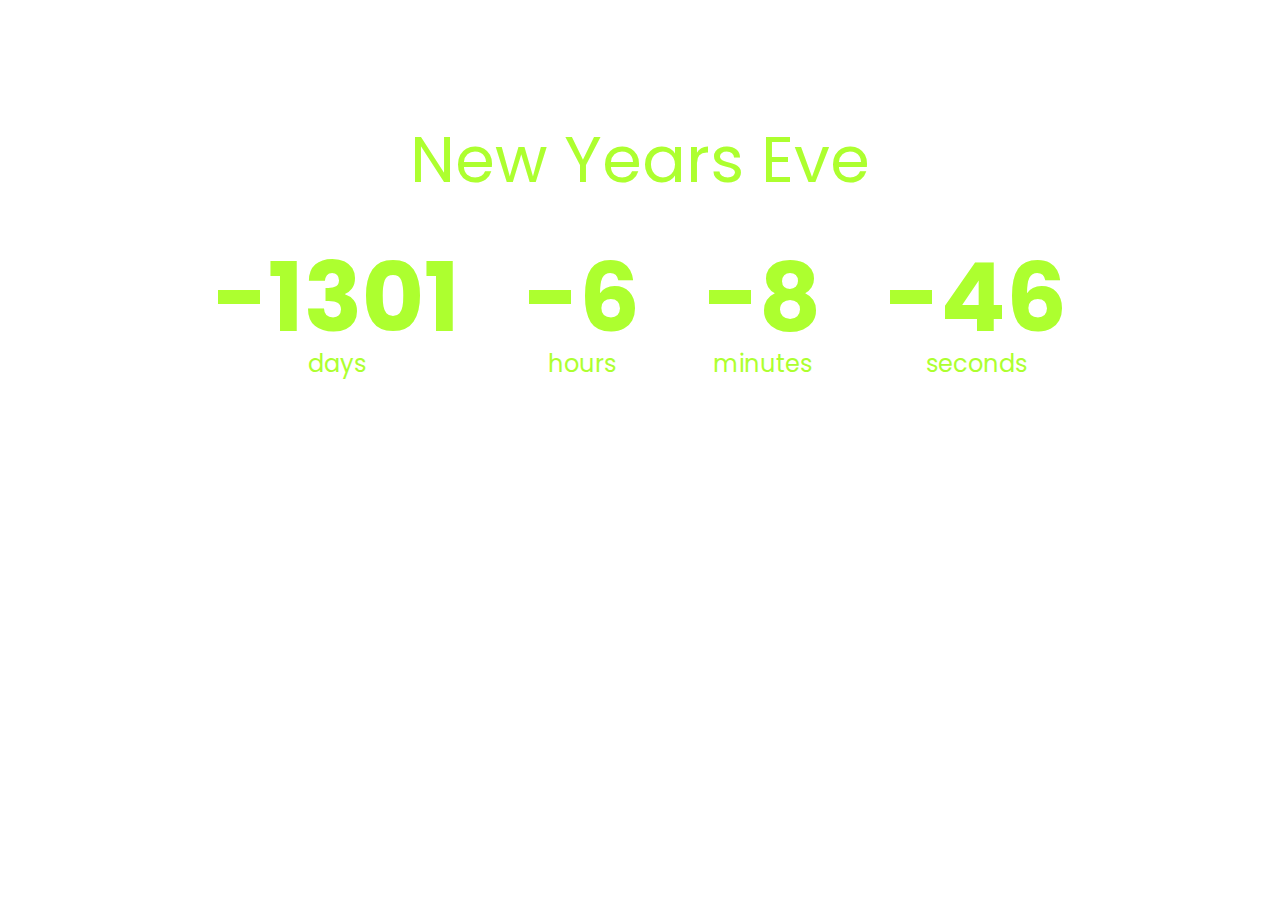
<file: CountDownTimer/index.html>
<!DOCTYPE html>
<html lang = "en">

<head>
    <meta charset="UTF-8">
    <meta name="viewport" content="width=device-width, initial-scale=1.0">
    <title>Countdown Timer</title>
    <link rel="stylesheet" href="style.css">
    <script src="script.js" defer></script>

</head>

    <body>
    <h1> New Years Eve</h1>
    <div class="countdown-container">
        <div class="countdown-el days-c">
            <p class="big-text" id="days">0</p>
            <span>days</span>
        </div>
        
            <div class="countdown-el hours-c">
                <p class="big-text" id="hours">0</p>
                <span>hours</span>
            </div>
        
            <div class="countdown-el minutes-c">
                <p class="big-text" id="minutes">0</p>
                <span>minutes</span>
            </div>
      
            <div class="countdown-el seconds-c">
                <p class="big-text" id="seconds">0</p>
                <span>seconds</span>
            </div>
    </div>
</body>
</html>
</file>
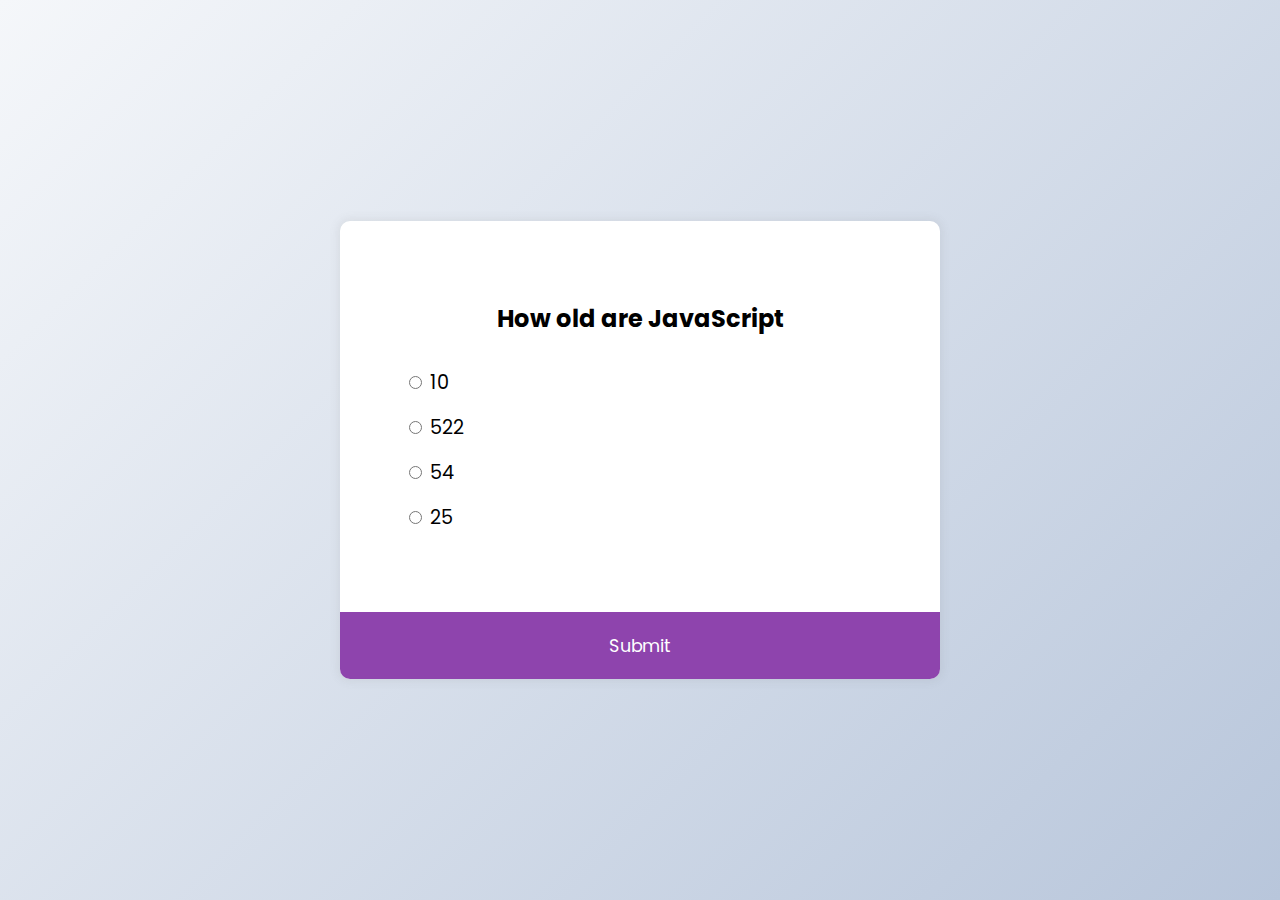
<file: quizApp/index.html>
<head>
    <meta charset="UTF-8">
    <meta name="viewport" content="width=device-width, initial-scale=1.0">
    <title>Countdown Timer</title>
    <link rel="stylesheet" href="style.css">
    <script src="script.js" defer></script> 

</head>

<body>
   
    <div class="quiz-container" id="quiz">
        <div class="quiz-header">
        <h2 id="question">Question text</h2>
        <ul>
            <li>
                <input type="radio" id="a" name="answer" class="answer">
                <label id="a_text" for="a">Question</label>
            </li>
            <li>
                <input type="radio" id="b" name="answer" class="answer">
                <label id="b_text" for="b">Question</label>
            </li>
            <li>
                <input type="radio" id="c" name="answer" class="answer">
                <label id="c_text" for="c">Question</label>
            </li>
            <li>
                <input type="radio" id="d" name="answer" class="answer">
                <label id="d_text" for="d">Question</label>
            </li>
        </ul>
        </div>
        <button id="submit">Submit</button>
    </div>
</body>
</file>
<file: CountDownTimer/style.css>
@import url("https://fonts.googleapis.com/css2?family=Poppins:wght@200;400;600;display=swap");

*{
    box-sizing: border-box;
    color: greenyellow;
}

body{
    background-image: url(https://images.unsplash.com/photo-1654129678721-349b37db04d8?ixlib=rb-1.2.1&ixid=MnwxMjA3fDB8MHxwaG90by1wYWdlfHx8fGVufDB8fHx8&auto=format&fit=crop&w=870&q=80);
    background-size: cover;
    background-position: center center;
    display: flex;
    flex-direction: column;
    min-height: 100vh;
    margin: 0;
    align-items: center;
  
   
    
    font-family: "Poppins", sans-serif;
}

h1{
    font-weight: normal;
    font-size: 4rem;
    margin-top: 7rem;   
}

.big-text{
    font-weight: bold;
    font-size: 6rem;
    line-height: 1;
    margin: 0 2rem;
}

.countdown-container{
    display: flex;
}
.countdown-el{
    text-align: center;
} 
.countdown-el span{
    font-size: 1.5rem;
}
</file>
<file: quizApp/style.css>
@import url("https://fonts.googleapis.com/css2?family=Poppins:wght@200;400;600&display=swap");

* {
    box-sizing: border-box;
}

body {
    background-color: #b8c6db;
    background-image: linear-gradient(315deg, #b8c6db 0%, #f5f7fa 100%);
    display: flex;
    align-items: center;
    justify-content: center;
    font-family: "Poppins", sans-serif;
    margin: 0;
    min-height: 100vh;
}

.quiz-container {
    background-color: #fff;
    border-radius: 10px;
    box-shadow: 0 0 10px 2px rgba(100, 100, 100, 0.1);
    overflow: hidden;
    width: 600px;
    max-width: 100%;
}

.quiz-header {
    padding: 4rem;
}

h2 {
    padding: 1rem;
    text-align: center;
    margin: 0;
}

ul {
    list-style-type: none;
    padding: 0;
}

ul li {
    font-size: 1.2rem;
    margin: 1rem 0;
}

ul li label {
    cursor: pointer;
}

button {
    background-color: #8e44ad;
    border: none;
    color: white;
    cursor: pointer;
    display: block;
    font-family: inherit;
    font-size: 1.1rem;
    width: 100%;
    padding: 1.3rem;
}

button:hover {
    background-color: #732d91;
}

button:focus {
    background-color: #5e3370;
    outline: none;
}
</file>
